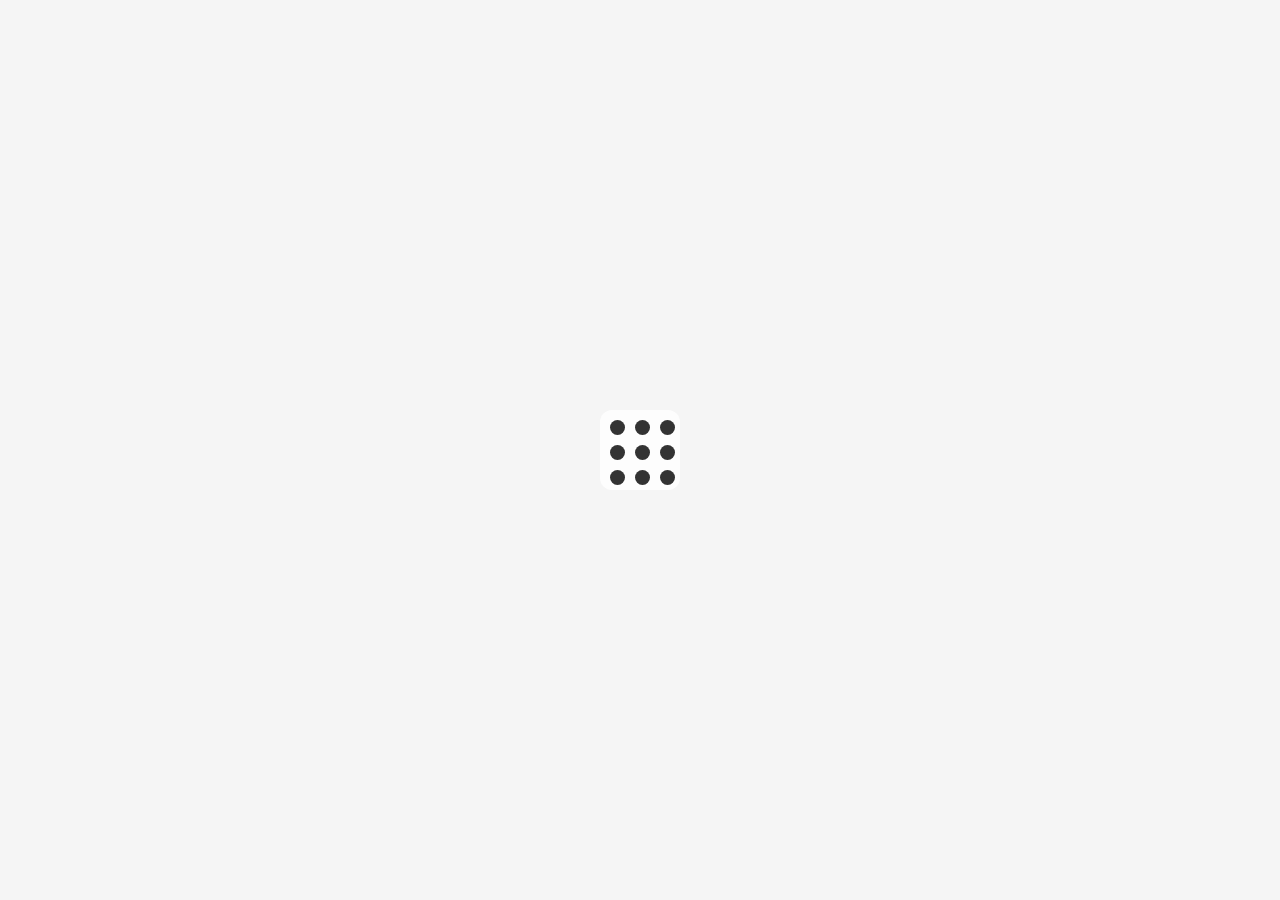
<file: 3-Dots-Menu/index.html>
<!DOCTYPE html>
<html lang="en">

<head>
    <meta charset="UTF-8">
    <meta name="viewport" content="width=device-width, initial-scale=1.0">
    <title>Expandable App Grid</title>
    <!-- Font Awesome CDN -->
    <link rel="stylesheet" href="https://cdnjs.cloudflare.com/ajax/libs/font-awesome/6.4.0/css/all.min.css">
    <link rel="stylesheet" href="styles.css">
</head>

<body>
    <div class="container">
        <div class="dots-grid" id="dotsGrid">
            <div class="dot"></div>
            <div class="dot"></div>
            <div class="dot"></div>
            <div class="dot"></div>
            <div class="dot"></div>
            <div class="dot"></div>
            <div class="dot"></div>
            <div class="dot"></div>
            <div class="dot"></div>
        </div>

        <div class="apps-grid" id="appsGrid">
            <div class="app-icon">
                <i class="fas fa-mobile-alt"></i>
            </div>
            <div class="app-icon">
                <i class="fas fa-envelope"></i>
            </div>
            <div class="app-icon">
                <i class="fas fa-globe"></i>
            </div>
            <div class="app-icon">
                <i class="fas fa-camera"></i>
            </div>
            <div class="app-icon">
                <i class="fas fa-music"></i>
            </div>
            <div class="app-icon">
                <i class="fas fa-calendar"></i>
            </div>
            <div class="app-icon">
                <i class="fas fa-gamepad"></i>
            </div>
            <div class="app-icon">
                <i class="fas fa-cog"></i>
            </div>
            <div class="app-icon">
                <i class="fas fa-sticky-note"></i>
            </div>
        </div>
    </div>

    <div class="overlay" id="overlay"></div>

    <script src="script.js"></script>
</body>

</html>
</file>
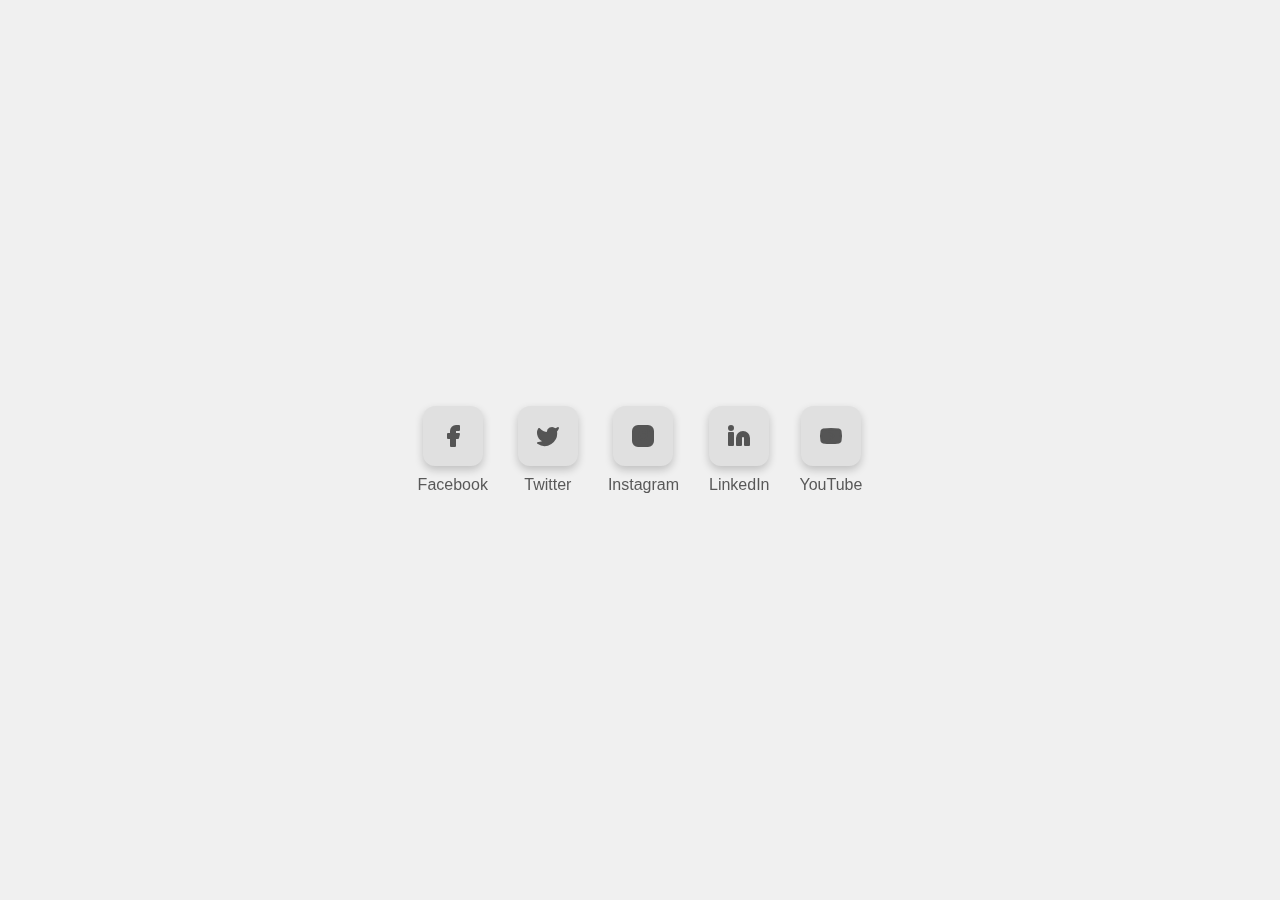
<file: Flipping-Social-Media-Menu/index.html>
<!DOCTYPE html>
<html lang="en">
<head>
    <meta charset="UTF-8">
    <meta name="viewport" content="width=device-width, initial-scale=1.0">
    <title>Flipping Social Media Menu</title>
    <link rel="stylesheet" href="styles.css">
</head>
<body>
    <div class="container">
        <ul class="social-menu">
            <li class="social-item">
                <a href="#" class="social-link facebook">
                    <div class="icon-container">
                        <div class="icon-face front">
                            <svg class="icon" xmlns="http://www.w3.org/2000/svg" viewBox="0 0 24 24" fill="none" stroke="currentColor" stroke-width="2" stroke-linecap="round" stroke-linejoin="round">
                                <path d="M18 2h-3a5 5 0 0 0-5 5v3H7v4h3v8h4v-8h3l1-4h-4V7a1 1 0 0 1 1-1h3z" />
                            </svg>
                        </div>
                        <div class="icon-face back"></div>
                        <div class="icon-face left"></div>
                        <div class="icon-face right"></div>
                        <div class="icon-face top"></div>
                        <div class="icon-face bottom"></div>
                    </div>
                    <span class="social-name">Facebook</span>
                </a>
            </li>
            <li class="social-item">
                <a href="#" class="social-link twitter">
                    <div class="icon-container">
                        <div class="icon-face front">
                            <svg class="icon" xmlns="http://www.w3.org/2000/svg" viewBox="0 0 24 24" fill="none" stroke="currentColor" stroke-width="2" stroke-linecap="round" stroke-linejoin="round">
                                <path d="M22 4s-.7 2.1-2 3.4c1.6 10-9.4 17.3-18 11.6 2.2.1 4.4-.6 6-2C3 15.5.5 9.6 3 5c2.2 2.6 5.6 4.1 9 4-.9-4.2 4-6.6 7-3.8 1.1 0 3-1.2 3-1.2z" />
                            </svg>
                        </div>
                        <div class="icon-face back"></div>
                        <div class="icon-face left"></div>
                        <div class="icon-face right"></div>
                        <div class="icon-face top"></div>
                        <div class="icon-face bottom"></div>
                    </div>
                    <span class="social-name">Twitter</span>
                </a>
            </li>
            <li class="social-item">
                <a href="#" class="social-link instagram">
                    <div class="icon-container">
                        <div class="icon-face front">
                            <svg class="icon" xmlns="http://www.w3.org/2000/svg" viewBox="0 0 24 24" fill="none" stroke="currentColor" stroke-width="2" stroke-linecap="round" stroke-linejoin="round">
                                <rect width="20" height="20" x="2" y="2" rx="5" ry="5" />
                                <path d="M16 11.37A4 4 0 1 1 12.63 8 4 4 0 0 1 16 11.37z" />
                                <line x1="17.5" x2="17.51" y1="6.5" y2="6.5" />
                            </svg>
                        </div>
                        <div class="icon-face back"></div>
                        <div class="icon-face left"></div>
                        <div class="icon-face right"></div>
                        <div class="icon-face top"></div>
                        <div class="icon-face bottom"></div>
                    </div>
                    <span class="social-name">Instagram</span>
                </a>
            </li>
            <li class="social-item">
                <a href="#" class="social-link linkedin">
                    <div class="icon-container">
                        <div class="icon-face front">
                            <svg class="icon" xmlns="http://www.w3.org/2000/svg" viewBox="0 0 24 24" fill="none" stroke="currentColor" stroke-width="2" stroke-linecap="round" stroke-linejoin="round">
                                <path d="M16 8a6 6 0 0 1 6 6v7h-4v-7a2 2 0 0 0-2-2 2 2 0 0 0-2 2v7h-4v-7a6 6 0 0 1 6-6z" />
                                <rect width="4" height="12" x="2" y="9" />
                                <circle cx="4" cy="4" r="2" />
                            </svg>
                        </div>
                        <div class="icon-face back"></div>
                        <div class="icon-face left"></div>
                        <div class="icon-face right"></div>
                        <div class="icon-face top"></div>
                        <div class="icon-face bottom"></div>
                    </div>
                    <span class="social-name">LinkedIn</span>
                </a>
            </li>
            <li class="social-item">
                <a href="#" class="social-link youtube">
                    <div class="icon-container">
                        <div class="icon-face front">
                            <svg class="icon" xmlns="http://www.w3.org/2000/svg" viewBox="0 0 24 24" fill="none" stroke="currentColor" stroke-width="2" stroke-linecap="round" stroke-linejoin="round">
                                <path d="M2.5 17a24.12 24.12 0 0 1 0-10 2 2 0 0 1 1.4-1.4 49.56 49.56 0 0 1 16.2 0A2 2 0 0 1 21.5 7a24.12 24.12 0 0 1 0 10 2 2 0 0 1-1.4 1.4 49.55 49.55 0 0 1-16.2 0A2 2 0 0 1 2.5 17" />
                                <path d="m10 15 5-3-5-3z" />
                            </svg>
                        </div>
                        <div class="icon-face back"></div>
                        <div class="icon-face left"></div>
                        <div class="icon-face right"></div>
                        <div class="icon-face top"></div>
                        <div class="icon-face bottom"></div>
                    </div>
                    <span class="social-name">YouTube</span>
                </a>
            </li>
        </ul>
    </div>

    <script src="script.js"></script>
</body>
</html>
</file>
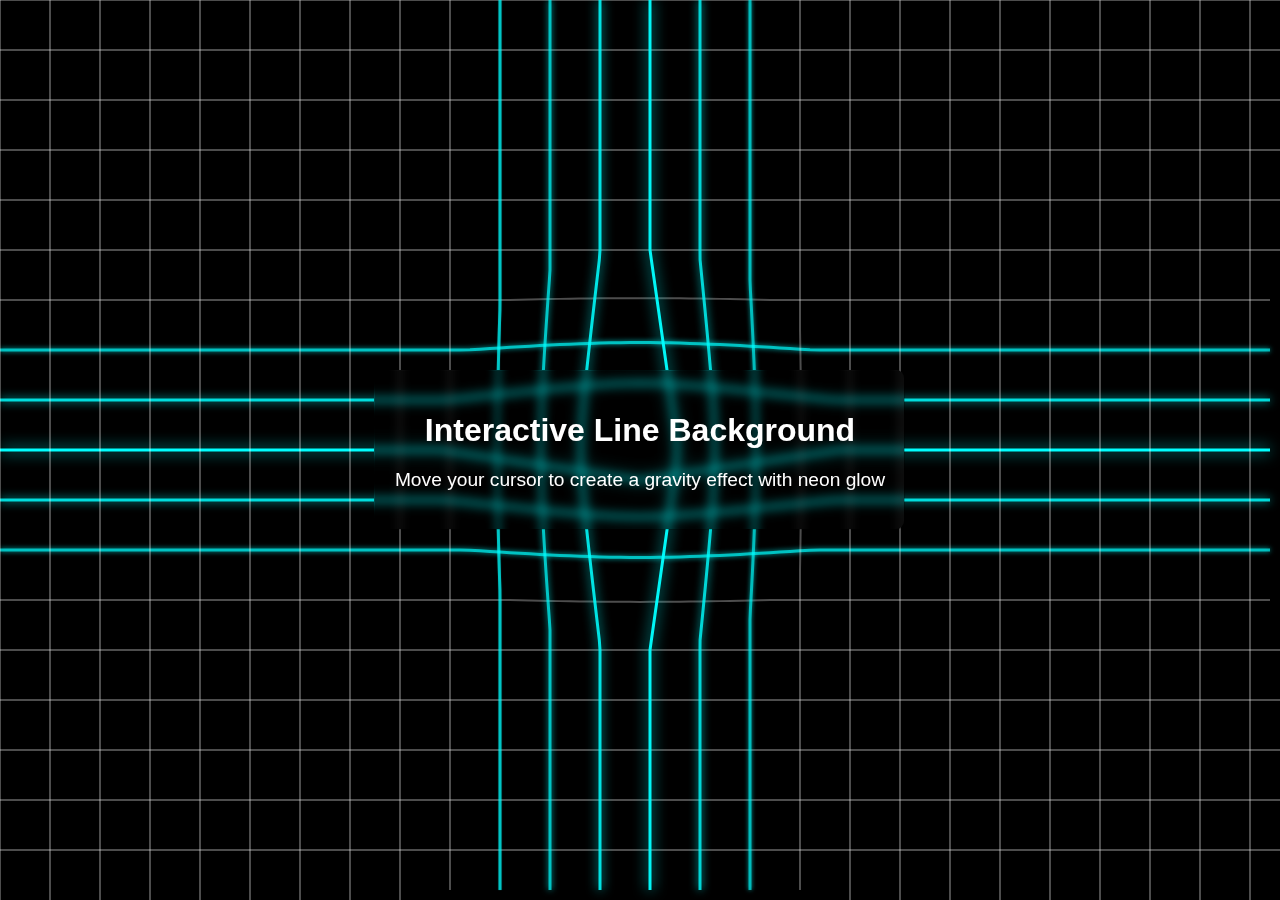
<file: Line-Gravity-Background-Neon-Effect/index.html>
<!DOCTYPE html>
<html lang="en">
<head>
  <meta charset="UTF-8">
  <meta name="viewport" content="width=device-width, initial-scale=1.0">
  <title>Line Gravity Background with Neon Effect</title>
  <style>
    body {
      margin: 0;
      padding: 0;
      overflow: hidden;
      background-color: #000;
    }
    
    canvas {
      display: block;
      position: fixed;
      top: 0;
      left: 0;
    }
    
    .content {
      position: absolute;
      top: 50%;
      left: 50%;
      transform: translate(-50%, -50%);
      color: white;
      text-align: center;
      font-family: Arial, sans-serif;
      z-index: 10;
      padding: 20px;
      background-color: rgba(0, 0, 0, 0.3);
      backdrop-filter: blur(5px);
      border-radius: 8px;
    }
    
    h1 {
      font-size: 2rem;
      margin-bottom: 1rem;
    }
    
    p {
      font-size: 1.2rem;
    }
  </style>
</head>
<body>
  <canvas id="backgroundCanvas"></canvas>
  <div class="content">
    <h1>Interactive Line Background</h1>
    <p>Move your cursor to create a gravity effect with neon glow</p>
  </div>

  <script>
    document.addEventListener('DOMContentLoaded', () => {
      const canvas = document.getElementById('backgroundCanvas');
      const ctx = canvas.getContext('2d');
      
      let mouseX = window.innerWidth / 2;
      let mouseY = window.innerHeight / 2;
      let lines = [];
      
      // Set canvas dimensions
      function setCanvasDimensions() {
        canvas.width = window.innerWidth;
        canvas.height = window.innerHeight;
        initializeLines();
      }
      
      // Initialize lines
      function initializeLines() {
        lines = [];
        const spacing = 50; // Wider spacing for wider lines
        
        // Horizontal lines
        for (let y = 0; y < canvas.height; y += spacing) {
          lines.push({ x1: 0, y1: y, x2: canvas.width, y2: y, isHorizontal: true });
        }
        
        // Vertical lines
        for (let x = 0; x < canvas.width; x += spacing) {
          lines.push({ x1: x, y1: 0, x2: x, y2: canvas.height, isHorizontal: false });
        }
      }
      
      // Draw function
      function draw() {
        ctx.clearRect(0, 0, canvas.width, canvas.height);
        
        lines.forEach(line => {
          const { x1, y1, x2, y2, isHorizontal } = line;
          
          // Calculate distance from mouse to line
          const lineCenter = isHorizontal ? y1 : x1;
          const mouseValue = isHorizontal ? mouseY : mouseX;
          const distance = Math.abs(lineCenter - mouseValue);
          
          // Apply gravity effect
          const maxDistance = 200;
          const maxDisplacement = 30;
          
          // Calculate neon effect based on proximity to mouse
          const neonRadius = 150;
          const isNeon = distance < neonRadius;
          
          if (isNeon) {
            // Apply neon effect
            const neonIntensity = 1 - distance / neonRadius;
            ctx.shadowBlur = 15 * neonIntensity;
            ctx.shadowColor = '#0ff';
            ctx.strokeStyle = `rgba(0, 255, 255, ${0.5 + 0.5 * neonIntensity})`;
            ctx.lineWidth = 3; // Wider lines
          } else {
            // Normal line style
            ctx.shadowBlur = 0;
            ctx.shadowColor = 'transparent';
            ctx.strokeStyle = 'rgba(255, 255, 255, 0.3)';
            ctx.lineWidth = 2; // Wider lines but not as wide as neon
          }
          
          if (distance < maxDistance) {
            const force = (1 - distance / maxDistance) * maxDisplacement;
            
            ctx.beginPath();
            
            if (isHorizontal) {
              // Horizontal line
              ctx.moveTo(0, y1);
              
              for (let x = 0; x < canvas.width; x += 10) {
                const dx = x - mouseX;
                const distanceFromPoint = Math.sqrt(dx * dx + Math.pow(y1 - mouseY, 2));
                const displacement = distanceFromPoint < maxDistance 
                  ? force * (1 - distanceFromPoint / maxDistance) * (lineCenter < mouseValue ? -1 : 1)
                  : 0;
                
                ctx.lineTo(x, y1 + displacement);
              }
            } else {
              // Vertical line
              ctx.moveTo(x1, 0);
              
              for (let y = 0; y < canvas.height; y += 10) {
                const dy = y - mouseY;
                const distanceFromPoint = Math.sqrt(Math.pow(x1 - mouseX, 2) + dy * dy);
                const displacement = distanceFromPoint < maxDistance 
                  ? force * (1 - distanceFromPoint / maxDistance) * (lineCenter < mouseValue ? -1 : 1)
                  : 0;
                
                ctx.lineTo(x1 + displacement, y);
              }
            }
            
            ctx.stroke();
            
            // Reset shadow for performance
            if (isNeon) {
              ctx.shadowBlur = 0;
            }
          } else {
            // Draw straight line if far from mouse
            ctx.beginPath();
            ctx.moveTo(x1, y1);
            ctx.lineTo(x2, y2);
            ctx.stroke();
            
            // Reset shadow for performance
            if (isNeon) {
              ctx.shadowBlur = 0;
            }
          }
        });
        
        requestAnimationFrame(draw);
      }
      
      // Mouse move handler
      function handleMouseMove(e) {
        mouseX = e.clientX;
        mouseY = e.clientY;
      }
      
      // Touch move handler
      function handleTouchMove(e) {
        if (e.touches.length > 0) {
          mouseX = e.touches[0].clientX;
          mouseY = e.touches[0].clientY;
          e.preventDefault();
        }
      }
      
      // Initialize and start animation
      setCanvasDimensions();
      draw();
      
      // Event listeners
      window.addEventListener('resize', setCanvasDimensions);
      window.addEventListener('mousemove', handleMouseMove);
      window.addEventListener('touchmove', handleTouchMove, { passive: false });
    });
  </script>
</body>
</html>
</file>
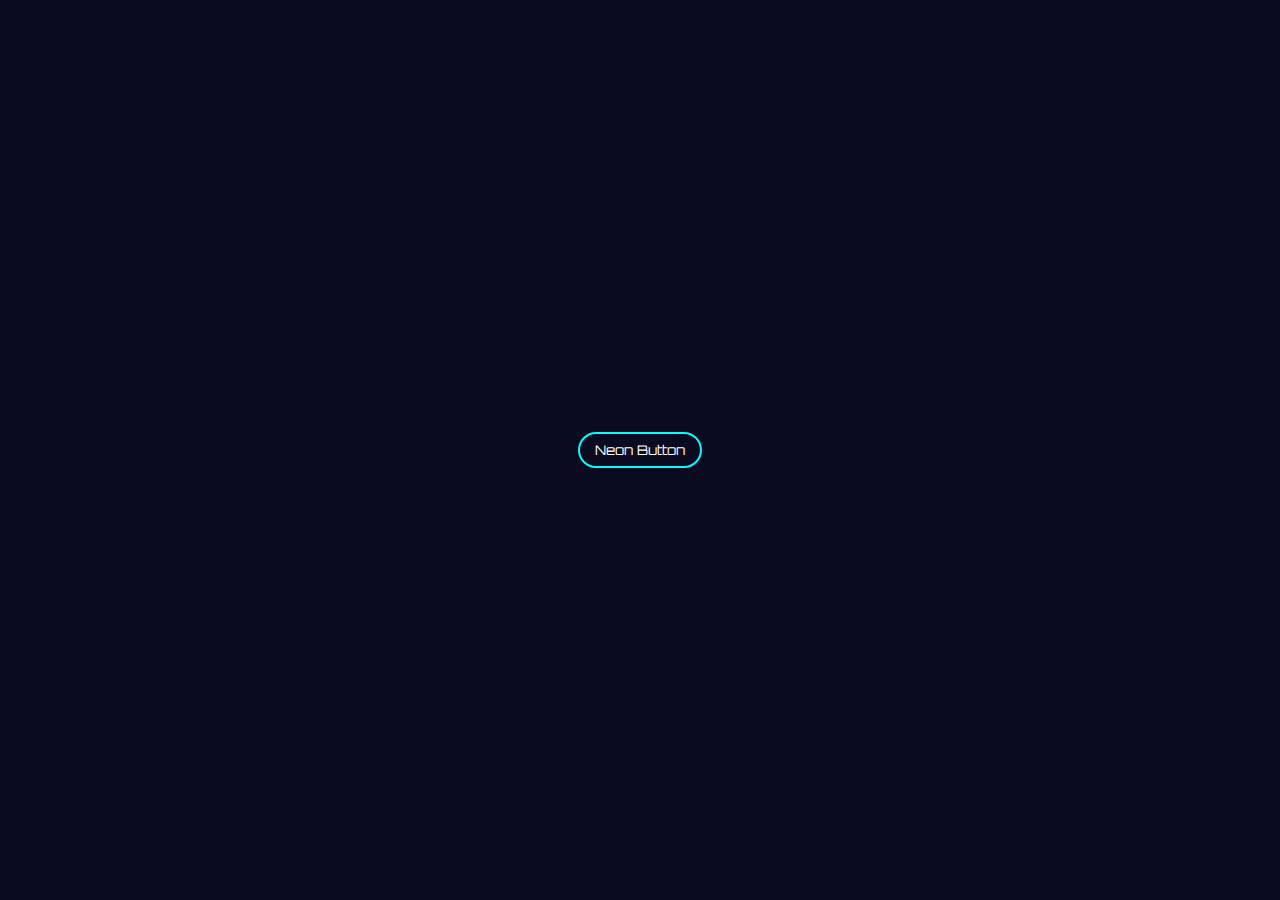
<file: Neon-Light-Blue-Button/index.html>
<!DOCTYPE html>
<html lang="en">

<head>
    <meta charset="UTF-8">
    <meta name="viewport" content="width=device-width, initial-scale=1.0">
    <link rel="icon" type="image/x-icon" href="icon.png">
    <title>Villain's Hero Database</title>
    <link rel="stylesheet" href="style.css">
    <link
        href="https://fonts.googleapis.com/css2?family=Orbitron:wght@400;700&family=Roboto:wght@300;400;700&display=swap"
        rel="stylesheet">
</head>

<body>
    <button id="Button">Neon Button</button>
</body>

</html>
</file>
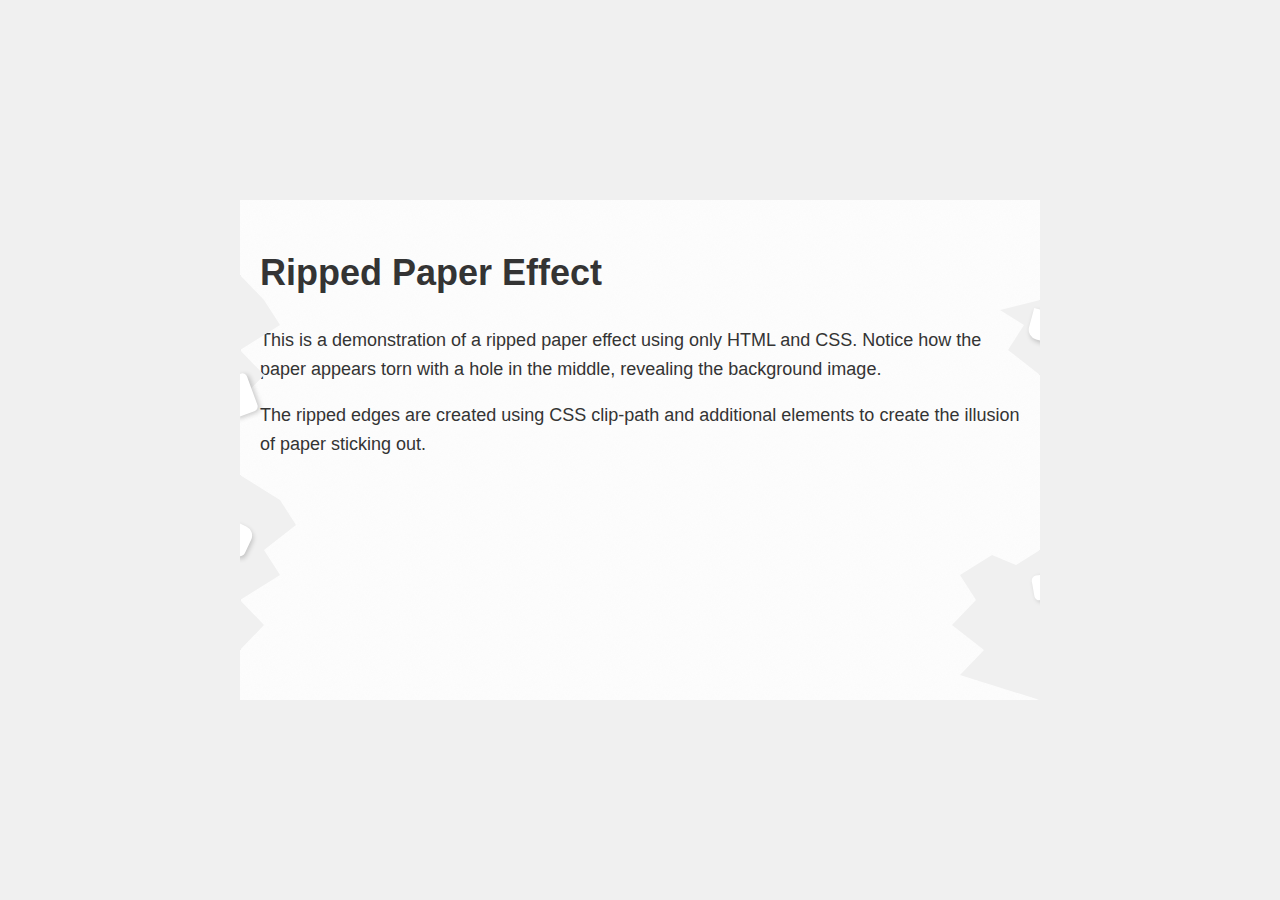
<file: Ripped-Paper-Effect/index.html>
<!DOCTYPE html>
<html lang="en">
<head>
    <meta charset="UTF-8">
    <meta name="viewport" content="width=device-width, initial-scale=1.0">
    <title>Ripped Paper Effect</title>
    <style>
        body {
            margin: 0;
            padding: 0;
            display: flex;
            justify-content: center;
            align-items: center;
            min-height: 100vh;
            background-color: #f0f0f0;
            font-family: Arial, sans-serif;
        }

        .container {
            position: relative;
            width: 80%;
            max-width: 800px;
            height: 500px;
            overflow: hidden;
        }

        .background {
            position: absolute;
            width: 100%;
            height: 100%;
            background-image: url('https://images.unsplash.com/photo-1506744038136-46273834b3fb');
            background-size: cover;
            background-position: center;
            z-index: 1;
        }

        .paper {
            position: absolute;
            width: 100%;
            height: 100%;
            background-color: white;
            z-index: 2;
            /* Ripped paper effect using clip-path */
            clip-path: polygon(
                0% 0%, 
                100% 0%, 
                100% 20%, 
                95% 22%, 
                98% 25%, 
                96% 30%, 
                100% 35%, 
                100% 70%, 
                97% 73%, 
                94% 71%, 
                90% 75%, 
                92% 80%, 
                89% 85%, 
                93% 90%, 
                90% 95%, 
                100% 100%, 
                0% 100%, 
                0% 90%, 
                3% 85%, 
                0% 80%, 
                5% 75%, 
                3% 70%, 
                7% 65%, 
                5% 60%, 
                0% 55%, 
                0% 40%, 
                3% 35%, 
                0% 30%, 
                5% 25%, 
                3% 20%, 
                0% 15%
            );
            box-shadow: 0 0 10px rgba(0, 0, 0, 0.2);
        }

        .hole {
            position: absolute;
            top: 50%;
            left: 50%;
            transform: translate(-50%, -50%);
            width: 40%;
            height: 40%;
            z-index: 3;
            /* Hole shape using clip-path */
            clip-path: polygon(
                30% 0%, 
                70% 0%, 
                75% 5%, 
                80% 10%, 
                85% 20%, 
                90% 30%, 
                85% 40%, 
                90% 50%, 
                85% 60%, 
                80% 70%, 
                70% 80%, 
                60% 90%, 
                50% 95%, 
                40% 90%, 
                30% 85%, 
                20% 75%, 
                15% 65%, 
                10% 55%, 
                5% 45%, 
                10% 35%, 
                5% 25%, 
                15% 15%, 
                25% 5%
            );
            background-color: transparent;
        }

        .paper-content {
            padding: 20px;
            font-size: 18px;
            line-height: 1.6;
            color: #333;
        }

        /* Ripped edges that stick out */
        .ripped-edge {
            position: absolute;
            background-color: white;
            box-shadow: 2px 2px 5px rgba(0, 0, 0, 0.2);
            z-index: 4;
        }

        .edge1 {
            top: 22%;
            right: -10px;
            width: 20px;
            height: 30px;
            transform: rotate(15deg);
            border-radius: 0 0 5px 10px;
        }

        .edge2 {
            top: 75%;
            right: -8px;
            width: 15px;
            height: 25px;
            transform: rotate(-10deg);
            border-radius: 5px 0 10px 5px;
        }

        .edge3 {
            top: 35%;
            left: -12px;
            width: 25px;
            height: 40px;
            transform: rotate(-20deg);
            border-radius: 10px 5px 5px 0;
        }

        .edge4 {
            top: 65%;
            left: -10px;
            width: 20px;
            height: 30px;
            transform: rotate(25deg);
            border-radius: 0 10px 5px 5px;
        }

        /* Torn paper texture */
        .paper::after {
            content: '';
            position: absolute;
            top: 0;
            left: 0;
            width: 100%;
            height: 100%;
            background-image: url('[data-uri]');
            opacity: 0.1;
            pointer-events: none;
        }
    </style>
</head>
<body>
    <div class="container">
        <!-- Background visible through the hole -->
        <div class="background"></div>
        
        <!-- Paper with ripped edges -->
        <div class="paper">
            <div class="paper-content">
                <h1>Ripped Paper Effect</h1>
                <p>This is a demonstration of a ripped paper effect using only HTML and CSS. Notice how the paper appears torn with a hole in the middle, revealing the background image.</p>
                <p>The ripped edges are created using CSS clip-path and additional elements to create the illusion of paper sticking out.</p>
            </div>
        </div>
        
        <!-- Hole in the paper -->
        <div class="hole"></div>
        
        <!-- Ripped edges that stick out -->
        <div class="ripped-edge edge1"></div>
        <div class="ripped-edge edge2"></div>
        <div class="ripped-edge edge3"></div>
        <div class="ripped-edge edge4"></div>
    </div>
</body>
</html>
</file>
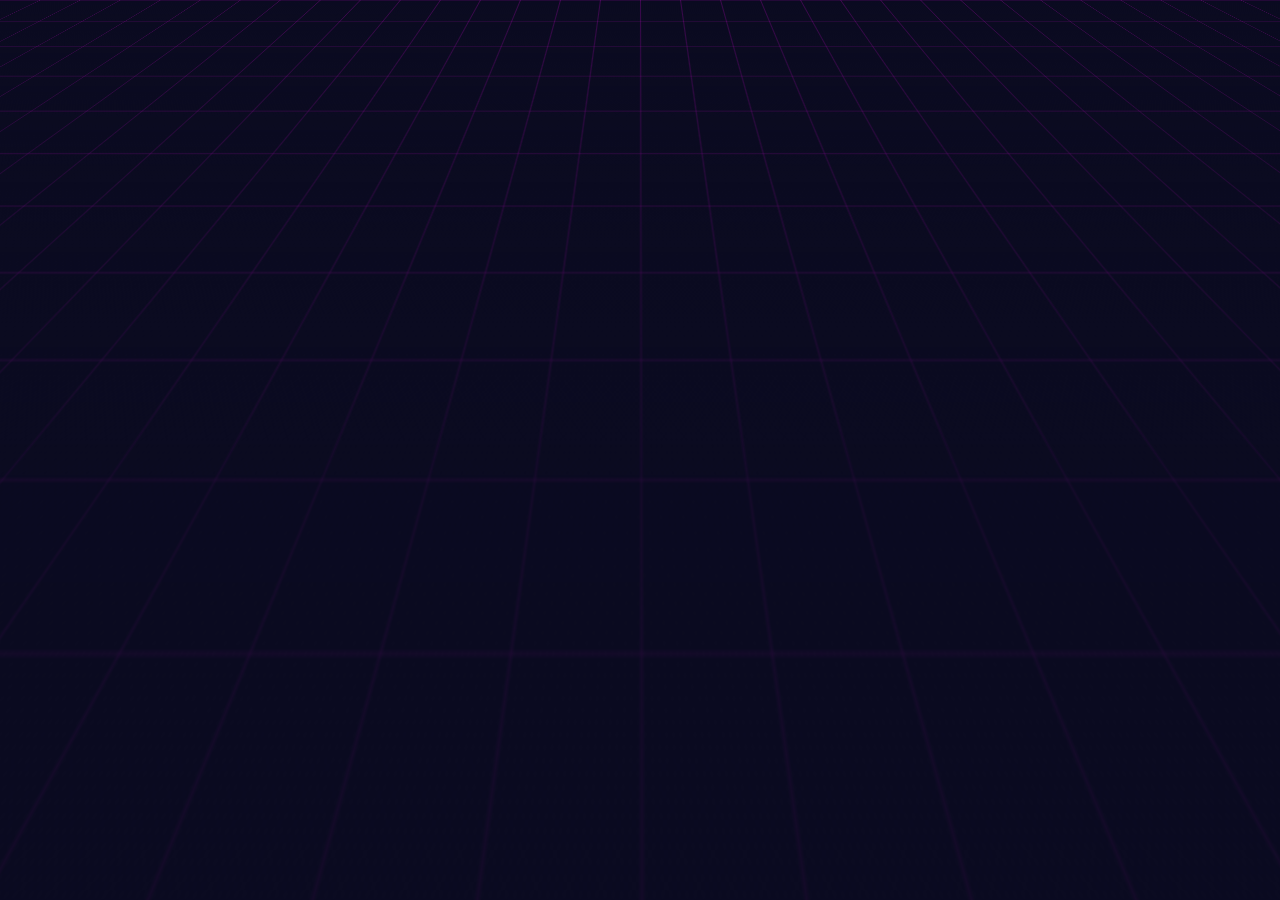
<file: Synthwave-Background/index.html>
<!DOCTYPE html>
<html lang="en">

<head>
    <meta charset="UTF-8">
    <meta name="viewport" content="width=device-width, initial-scale=1.0">
    <title>Synthwave Background</title>
    <link rel="stylesheet" href="styles.css">
    <link
        rel="stylesheet">
</head>

<body>
    <div class="grid-background"></div>
</body>

</html>
</file>
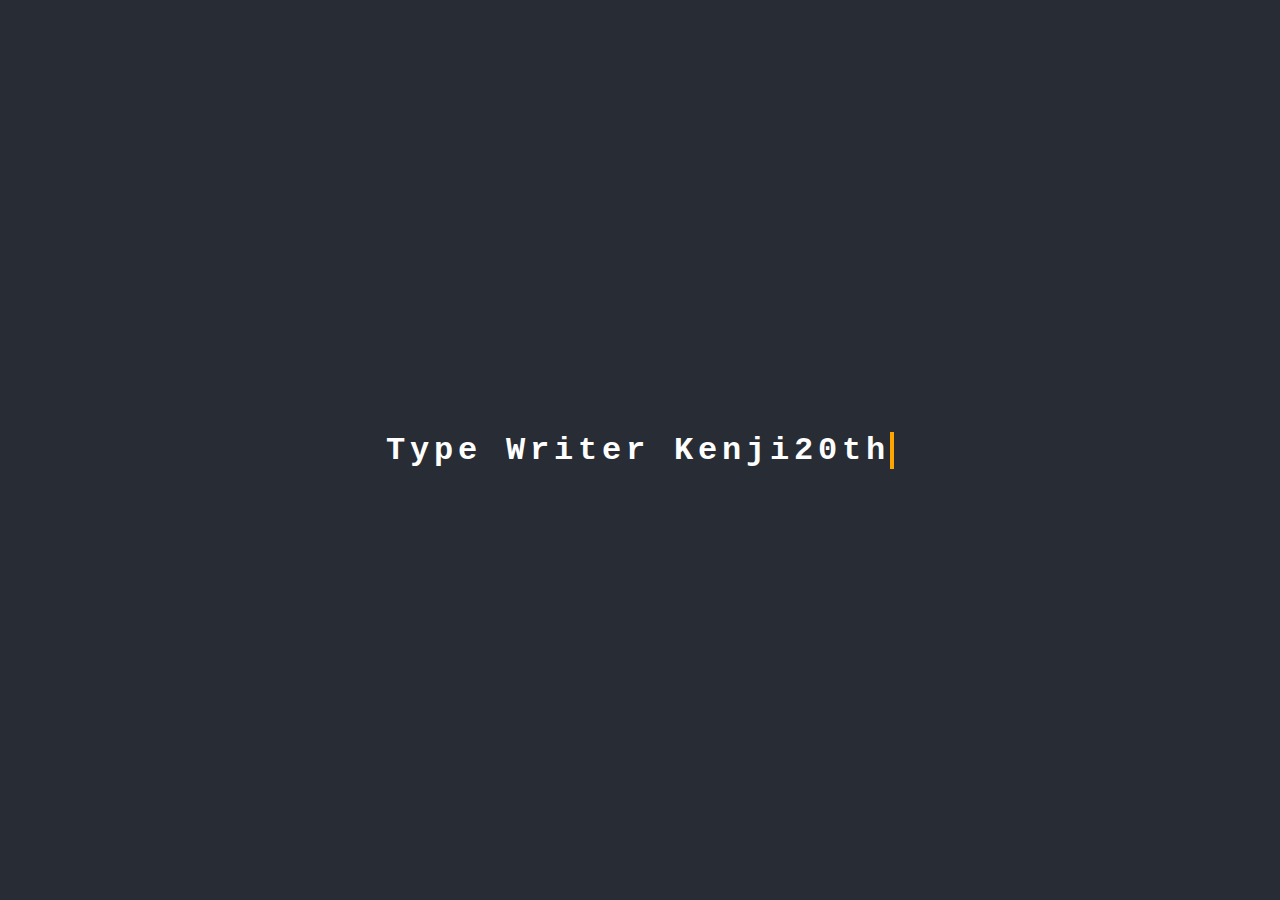
<file: Typewriter/index.html>
<!DOCTYPE html>
<html lang="en">
<head>
    <meta charset="UTF-8">
    <meta name="viewport" content="width=device-width, initial-scale=1.0">
    <link rel="stylesheet" href="styles.css">
    <title>Typewriter</title>
</head>
<body>
    <div class="title">
        <h1>Type Writer Kenji20th</h1>
    </div>
</body>
</html>
</file>
<file: 3-Dots-Menu/styles.css>
* {
    margin: 0;
    padding: 0;
    box-sizing: border-box;
}

body {
    display: flex;
    justify-content: center;
    align-items: center;
    min-height: 100vh;
    background-color: #f5f5f5;
    font-family: Arial, sans-serif;
}

.container {
    position: relative;
    display: flex;
    justify-content: center;
    align-items: center;
}

.dots-grid {
    display: grid;
    grid-template-columns: repeat(3, 1fr);
    grid-gap: 10px;
    width: 80px;
    height: 80px;
    padding: 10px;
    background-color: rgba(255, 255, 255, 0.8);
    border-radius: 12px;
    cursor: pointer;
    transition: opacity 0.3s ease;
}

.dot {
    width: 15px;
    height: 15px;
    background-color: #333;
    border-radius: 50%;
}

.apps-grid {
    position: absolute;
    top: 50%;
    left: 50%;
    transform: translate(-50%, -50%) scale(0);
    display: grid;
    grid-template-columns: repeat(3, 1fr);
    grid-gap: 20px;
    width: 280px;
    height: 280px;
    background-color: rgba(20, 20, 30, 0.9);
    border-radius: 15px;
    padding: 20px;
    box-shadow: 0 10px 30px rgba(0, 0, 0, 0.2);
    opacity: 0;
    transition: transform 0.4s ease, opacity 0.4s ease;
    z-index: 10;
}

.apps-grid.active {
    transform: translate(-50%, -50%) scale(1);
    opacity: 1;
}

.app-icon {
    display: flex;
    justify-content: center;
    align-items: center;
    width: 70px;
    height: 70px;
    background-color: rgba(255, 255, 255, 0.1);
    border-radius: 12px;
    cursor: pointer;
    transition: all 0.3s ease;
    opacity: 0;
    transform: scale(0);
    position: relative;
}

.app-icon.visible {
    opacity: 1;
    transform: scale(1);
}

.app-icon:hover {
    background-color: rgba(255, 255, 255, 0.2);
    box-shadow: 0 0 15px 5px #00e6ff;
}

.app-icon:hover i {
    color: #00e6ff;
}

.app-icon i {
    font-size: 24px;
    color: white;
    transition: color 0.3s ease;
}

.overlay {
    position: fixed;
    top: 0;
    left: 0;
    width: 100%;
    height: 100%;
    background-color: rgba(0, 0, 0, 0.3);
    opacity: 0;
    visibility: hidden;
    transition: opacity 0.3s ease, visibility 0.3s ease;
    z-index: 5;
}

.overlay.active {
    opacity: 1;
    visibility: visible;
}
</file>
<file: Flipping-Social-Media-Menu/styles.css>
body {
    font-family: Arial, sans-serif;
    display: flex;
    justify-content: center;
    align-items: center;
    min-height: 100vh;
    margin: 0;
    background-color: #f0f0f0;
}

h1 {
    text-align: center;
    color: #333;
    margin-bottom: 40px;
}

.container {
    display: flex;
    flex-direction: column;
    align-items: center;
}

.social-menu {
    display: flex;
    justify-content: center;
    gap: 30px;
    list-style: none;
    padding: 0;
    margin: 0;
    perspective: 1000px;
}

.social-item {
    position: relative;
    transition: transform 0.3s ease;
}

.social-link {
    display: flex;
    flex-direction: column;
    align-items: center;
    text-decoration: none;
    color: #333;
    transition: all 0.3s ease;
}

.icon-container {
    position: relative;
    width: 60px;
    height: 60px;
    transform-style: preserve-3d;
    transition: transform 0.5s ease;
}

.social-item:hover .icon-container {
    transform: rotateY(180deg);
}

.icon-face {
    position: absolute;
    width: 100%;
    height: 100%;
    display: flex;
    align-items: center;
    justify-content: center;
    border-radius: 12px;
    backface-visibility: hidden;
    box-shadow: 0 4px 8px rgba(0, 0, 0, 0.2);
}

.icon-face.front {
    background-color: #e0e0e0;
    color: #555;
    z-index: 2;
}

.icon-face.back {
    background-color: #c0c0c0;
    transform: rotateY(180deg);
}

.icon-face.left {
    background-color: #d0d0d0;
    transform: rotateY(-90deg) translateZ(30px);
    width: 60px;
}

.icon-face.right {
    background-color: #d0d0d0;
    transform: rotateY(90deg) translateZ(30px);
    width: 60px;
}

.icon-face.top {
    background-color: #d8d8d8;
    transform: rotateX(90deg) translateZ(30px);
    height: 60px;
}

.icon-face.bottom {
    background-color: #c8c8c8;
    transform: rotateX(-90deg) translateZ(30px);
    height: 60px;
}

.social-name {
    margin-top: 10px;
    font-weight: 500;
    opacity: 0.8;
    transform: translateY(0);
    transition: all 0.3s ease;
}

.social-item:hover .social-name {
    opacity: 1;
    transform: translateY(5px);
}

/* Individual social media colors on hover */
.social-item:hover .facebook .icon-face.front {
    color: #1877f2;
    box-shadow: 0 8px 16px rgba(24, 119, 242, 0.2);
}

.social-item:hover .twitter .icon-face.front {
    color: #1da1f2;
    box-shadow: 0 8px 16px rgba(29, 161, 242, 0.2);
}

.social-item:hover .instagram .icon-face.front {
    color: #e4405f;
    box-shadow: 0 8px 16px rgba(228, 64, 95, 0.2);
}

.social-item:hover .linkedin .icon-face.front {
    color: #0077b5;
    box-shadow: 0 8px 16px rgba(0, 119, 181, 0.2);
}

.social-item:hover .youtube .icon-face.front {
    color: #ff0000;
    box-shadow: 0 8px 16px rgba(255, 0, 0, 0.2);
}

/* 3D effect on hover */
.social-item:hover {
    transform: translateY(-10px);
}

/* Icon styles */
.icon {
    width: 24px;
    height: 24px;
    fill: currentColor;
}
</file>
<file: Neon-Light-Blue-Button/style.css>
* {
  margin: 0;
  padding: 0;
  box-sizing: border-box;
}

body {
  display: flex;
  justify-content: center; 
  align-items: center; 
  height: 100vh;
}


body {
  font-family: "Roboto", sans-serif;
  background-color: #0a0a20;
  color: #ffffff;
  overflow-x: hidden;
  position: relative;
  padding: 0;
  text-align: center;
}


button {
  padding: 8px 15px;
  border: 2px solid  #00ffff;
  border-radius: 20px;
  background-color: transparent;
  color: #ffffff;
  cursor: pointer;
  transition: all 0.3s;
  font-family: "Orbitron", sans-serif;
  margin: 5px;
}

button:hover {
  background-color:  #00ffff;
  color: #0a0a20;
  box-shadow: 0 0 15px  #00ffff;
}
</file>
<file: Synthwave-Background/styles.css>
* {
    margin: 0;
    padding: 0;
    box-sizing: border-box;
  }
  
  body {
    font-family: "Roboto", sans-serif;
    background-color: #0a0a20;
    color: #ffffff;
    overflow-x: hidden;
    position: relative;
    padding: 0;
    text-align: center;
  }
  
  .grid-background {
    position: fixed;
    top: 0;
    left: 0;
    right: 0;
    bottom: 0;
    background: linear-gradient(to right, rgba(255, 0, 255, 0.2) 1px, transparent 1px) 0 0 / 40px 40px,
      linear-gradient(to bottom, rgba(255, 0, 255, 0.2) 1px, transparent 1px) 0 0 / 40px 40px;
    transform: perspective(500px) rotateX(60deg);
    transform-origin: center top;
    z-index: -1;
  }
  
  .grid-background::after {
    content: "";
    position: absolute;
    top: 0;
    left: 0;
    right: 0;
    bottom: 0;
    background: linear-gradient(to bottom, rgba(10, 10, 32, 0) 0%, rgba(10, 10, 32, 0.8) 40%, rgba(10, 10, 32, 1) 100%);
  }
</file>
<file: Typewriter/styles.css>
body {
    background-color: #282c34;
    color: white;
    display: flex;
    justify-content: center;
    align-items: center;
    height: 100vh;
    margin: 0;
    font-family: 'Courier New', Courier, monospace;
}

.title h1 {
    overflow: hidden; 
    border-right: 0.15em solid orange; 
    white-space: nowrap; 
    margin: 0 auto;
    letter-spacing: 0.15em;
    animation: typing 4s steps(40, end), blink 0.75s step-end infinite;
}

/* Typing effect */
@keyframes typing {
    from { width: 0; }
    to { width: 100%; }
}

/* Blinking cursor */
@keyframes blink {
    from, to { border-color: transparent; }
    50% { border-color: orange; }
}
</file>
